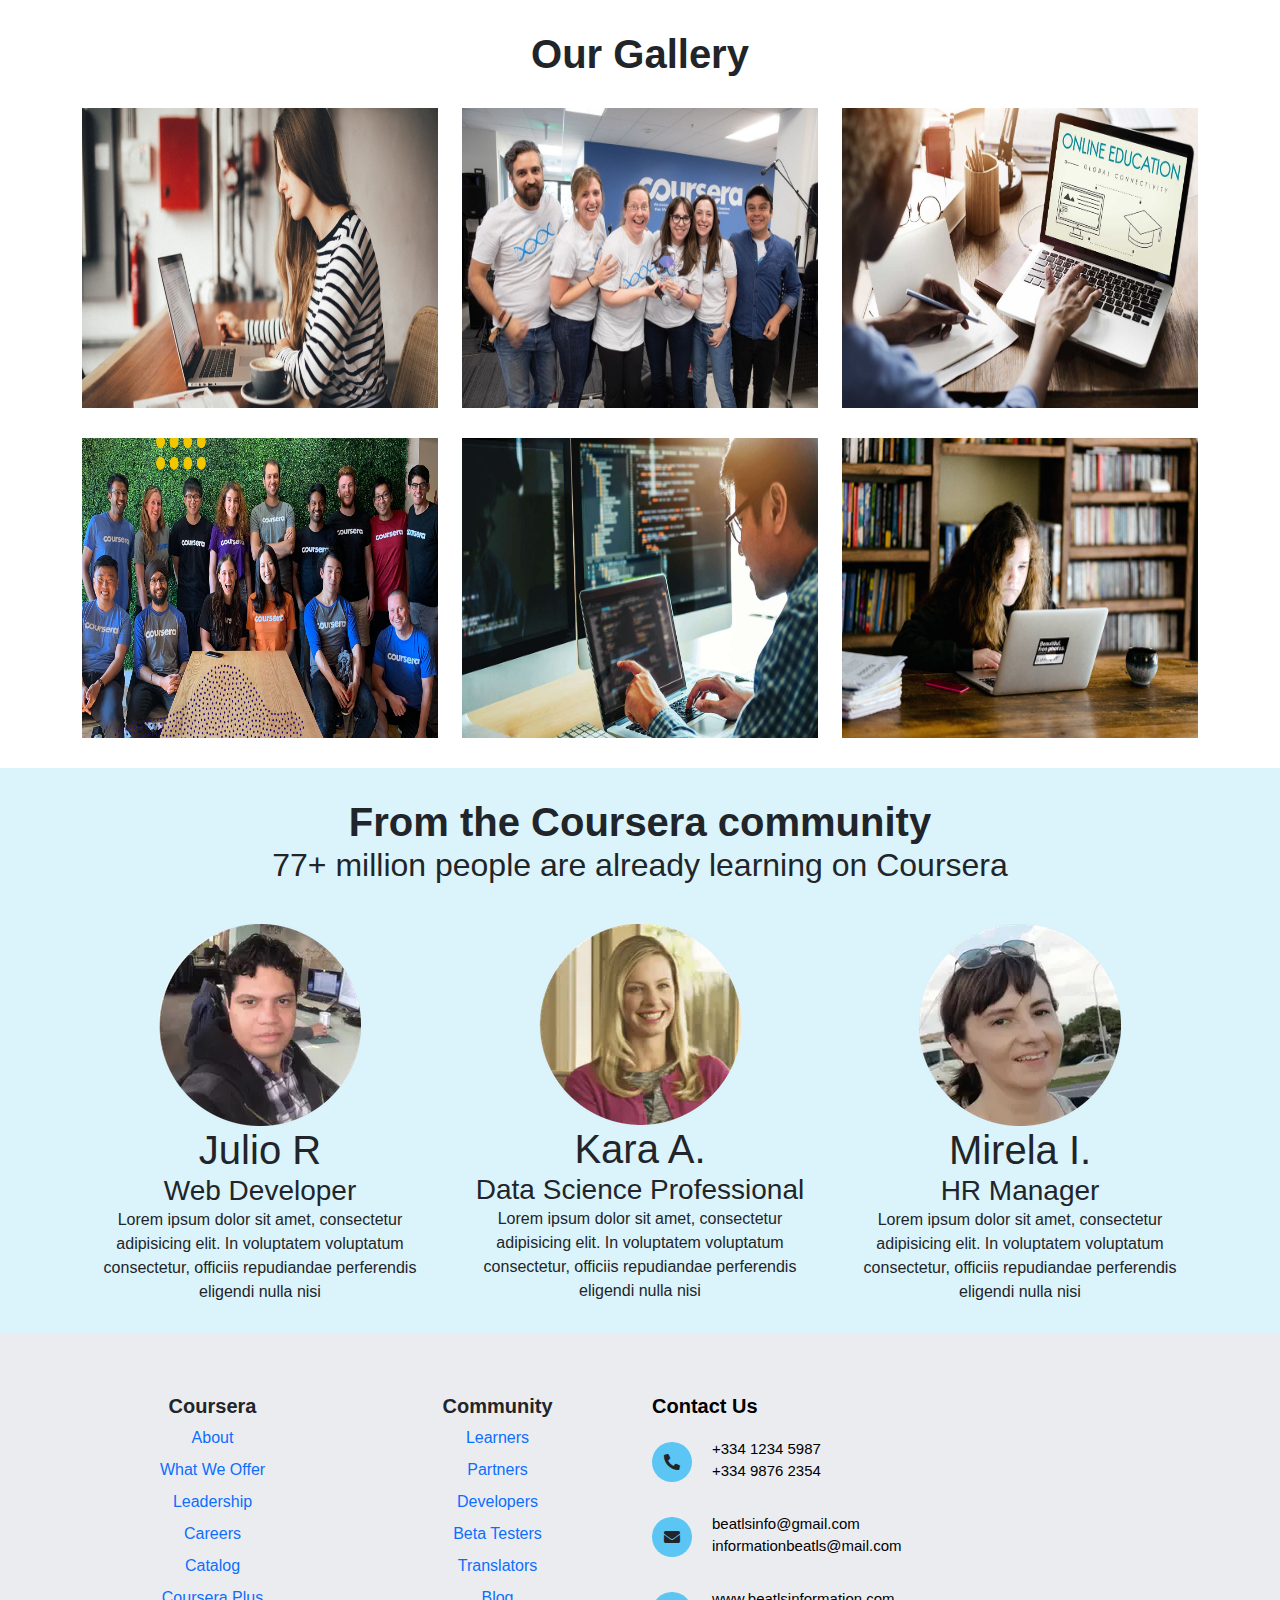
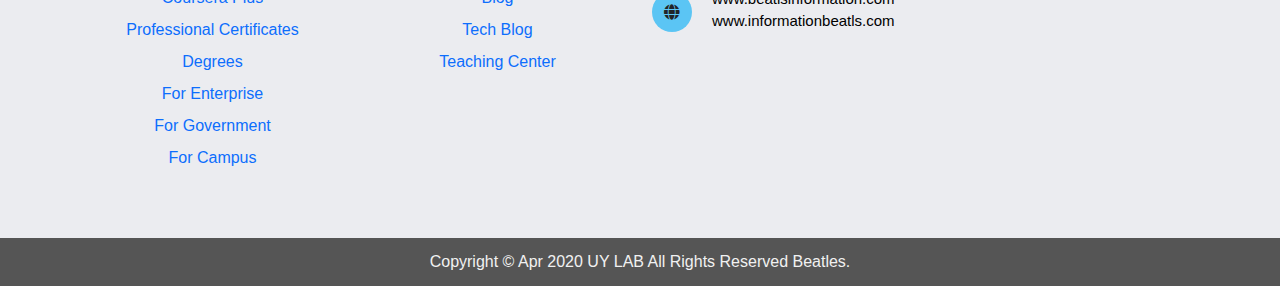
<file: gallery/index.html>
<!doctype html>
<html lang="en">

<head>
    <!-- Required meta tags -->
    <meta charset="utf-8">
    <meta name="viewport" content="width=device-width, initial-scale=1">

    <!-- Bootstrap CSS -->
    <link href="https://cdn.jsdelivr.net/npm/bootstrap@5.0.0-beta3/dist/css/bootstrap.min.css" rel="stylesheet">

    <!--Fontawesome-->
    <link rel="stylesheet" href="https://cdnjs.cloudflare.com/ajax/libs/font-awesome/5.15.3/css/all.min.css">

    <!--google fonts-->
    <link rel="preconnect" href="https://fonts.gstatic.com">
    <link href="https://fonts.googleapis.com/css2?family=Lato:wght@700&display=swap" rel="stylesheet">

    <!--main css-->
    <link rel="stylesheet" href="css/style.css">

    <title>Coursera</title>
</head>

<body>

    <section id="gallery">
        <div class="container">
            <div class="gallery_heading text-center">
                <h1>Our Gallery</h1>
                <div class="row">
                    <div class="col-lg-4">
                        <div class="gal1">
                            <img src="images/bn2.jpg" alt="">
                        </div>
                    </div>

                    <div class="col-lg-4">
                        <div class="gal2">
                            <img src="images/bn10.jpg" alt="">
                        </div>
                    </div>

                    <div class="col-lg-4">
                        <div class="gal3">
                            <img src="images/bn23.jpg" alt="">
                        </div>
                    </div>


                    <div class="col-lg-4">
                        <div class="gal4">
                            <img src="images/bnr9.jpg" alt="">
                        </div>
                    </div>

                    <div class="col-lg-4">
                        <div class="gal5">
                            <img src="images/bnt.jpg" alt="">
                        </div>
                    </div>

                    <div class="col-lg-4">
                        <div class="gal6">
                            <img src="images/bnr16.jpg" alt="">
                        </div>
                    </div>


                </div>
            </div>
        </div>
    </section>

    <!--gallery end-->

    <section id="testimonial">
        <div class="container">
            <div class="test_content text-center">
                <h1>From the Coursera community</h1>
                <h2>77+ million people are already learning on Coursera</h2>
            </div>

            <div class="row">
                <div class="col-lg-4">
                    <div class="tstmo text-center">
                        <img src="images/round.jpg" alt="">
                    </div>
                    <div class="tst_content text-center">
                        <h1>Julio R</h1>
                        <h3>Web Developer</h3>
                        <p>Lorem ipsum dolor sit amet, consectetur adipisicing elit. In voluptatem voluptatum consectetur, officiis repudiandae perferendis eligendi nulla nisi</p>
                    </div>
                </div>

                <div class="col-lg-4">
                    <div class="tstmo text-center">
                        <img src="images/round2.jpg" alt="">
                    </div>
                    <div class="tst_content text-center">
                        <h1>Kara A.</h1>
                        <h3>Data Science Professional</h3>
                        <p>Lorem ipsum dolor sit amet, consectetur adipisicing elit. In voluptatem voluptatum consectetur, officiis repudiandae perferendis eligendi nulla nisi</p>
                    </div>
                </div>

                <div class="col-lg-4">
                    <div class="tstmo text-center">
                        <img src="images/rnd3.jpg" alt="">
                    </div>
                    <div class="tst_content text-center">
                        <h1>Mirela I.</h1>
                        <h3>HR Manager</h3>
                        <p>Lorem ipsum dolor sit amet, consectetur adipisicing elit. In voluptatem voluptatum consectetur, officiis repudiandae perferendis eligendi nulla nisi</p>
                    </div>
                </div>
            </div>
        </div>
    </section>



    <section id="footer">
        <div class="container">
            <div class="row">
                <div class="col-lg-3">
                    <div class="title text-center">
                        <h5>Coursera</h5>
                    </div>

                    <div class="text-center ml-7">
                        <ul class="p-0 ">
                            <li class="m-2">
                                <a href="#">About</a>
                            </li>
                            <li class="m-2">
                                <a href="#">What We Offer</a>
                            </li>
                            <li class="m-2">
                                <a href="#">Leadership</a>
                            </li>
                            <li class="m-2">
                                <a href="#">Careers</a>
                            </li>
                            <li class="m-2">
                                <a href="#">Catalog</a>
                            </li>

                            <li class="m-2">
                                <a href="#">Coursera Plus</a>
                            </li>
                            <li class="m-2">
                                <a href="#">Professional Certificates</a>
                            </li>
                            <li class="m-2">
                                <a href="#">Degrees</a>
                            </li>
                            <li class="m-2">
                                <a href="#">For Enterprise</a>
                            </li>
                            <li class="m-2">
                                <a href="#">For Government</a>
                            </li>
                            <li class="m-2">
                                <a href="#">For Campus</a>
                            </li>
                        </ul>


                    </div>
                </div>



                <div class="col-lg-3">
                    <div class="title text-center">
                        <h5>Community</h5>
                    </div>

                    <div class="text-center ml-7">
                        <ul class="p-0 ">
                            <li class="m-2">
                                <a href="#">Learners</a>
                            </li>
                            <li class="m-2">
                                <a href="#">Partners</a>
                            </li>
                            <li class="m-2">
                                <a href="#">Developers</a>
                            </li>
                            <li class="m-2">
                                <a href="#">Beta Testers</a>
                            </li>
                            <li class="m-2">
                                <a href="#">Translators</a>
                            </li>

                            <li class="m-2">
                                <a href="#">Blog</a>
                            </li>
                            <li class="m-2">
                                <a href="#">Tech Blog</a>
                            </li>
                            <li class="m-2">
                                <a href="#">Teaching Center</a>
                            </li>
                        </ul>
                    </div>

                </div>
                
                 <div class="col-lg-3 ">
                    <div class="head_title">
                        <h5>Contact Us</h5> 
                        </div>

                        <div class="heading_icon d-flex">
                            <div class="icon">
                              <i class="fas fa-phone-alt"></i>
                              </div>
                               <div class="info"><a href=""> <p>+334 1234 5987</p></a>
                               <a href=""> <p> +334 9876 2354</p></a>
                               </div>
                            </div>
                          
                                
                                 <div class="heading_icon d-flex">
                            <div class="icon"><i class="fa fa-envelope"></i></div>
                               <div class="info"><a href=""> <p>beatlsinfo@gmail.com</p></a>
                               <a href=""> <p>informationbeatls@mail.com</p></a>
                               </div>
                            </div>
                          
                          
                           <div class="heading_icon d-flex">
                            <div class="icon"><i class="fa fa-globe"></i></div>
                               <div class="info"><a href=""> <p>www.beatlsinformation.com</p></a>
                               <a href=""> <p>www.informationbeatls.com</p></a>
                               </div>
                          </div>
                          
                          
                  </div>
                  
                
    
            </div>
        </div>

    </section>
    
    
    <footer class="f-main">
       <div class="container">
           <div class="col-lg-12">
               <p class="text-center"> Copyright © Apr 2020 UY LAB All Rights Reserved  Beatles.
               </p>
           </div>
       </div>
   </footer>
               




    <script src="https://code.jquery.com/jquery-3.6.0.min.js"></script>
    <script src="https://cdn.jsdelivr.net/npm/bootstrap@5.0.0-beta3/dist/js/bootstrap.bundle.min.js"></script>



</body>

</html>
</file>
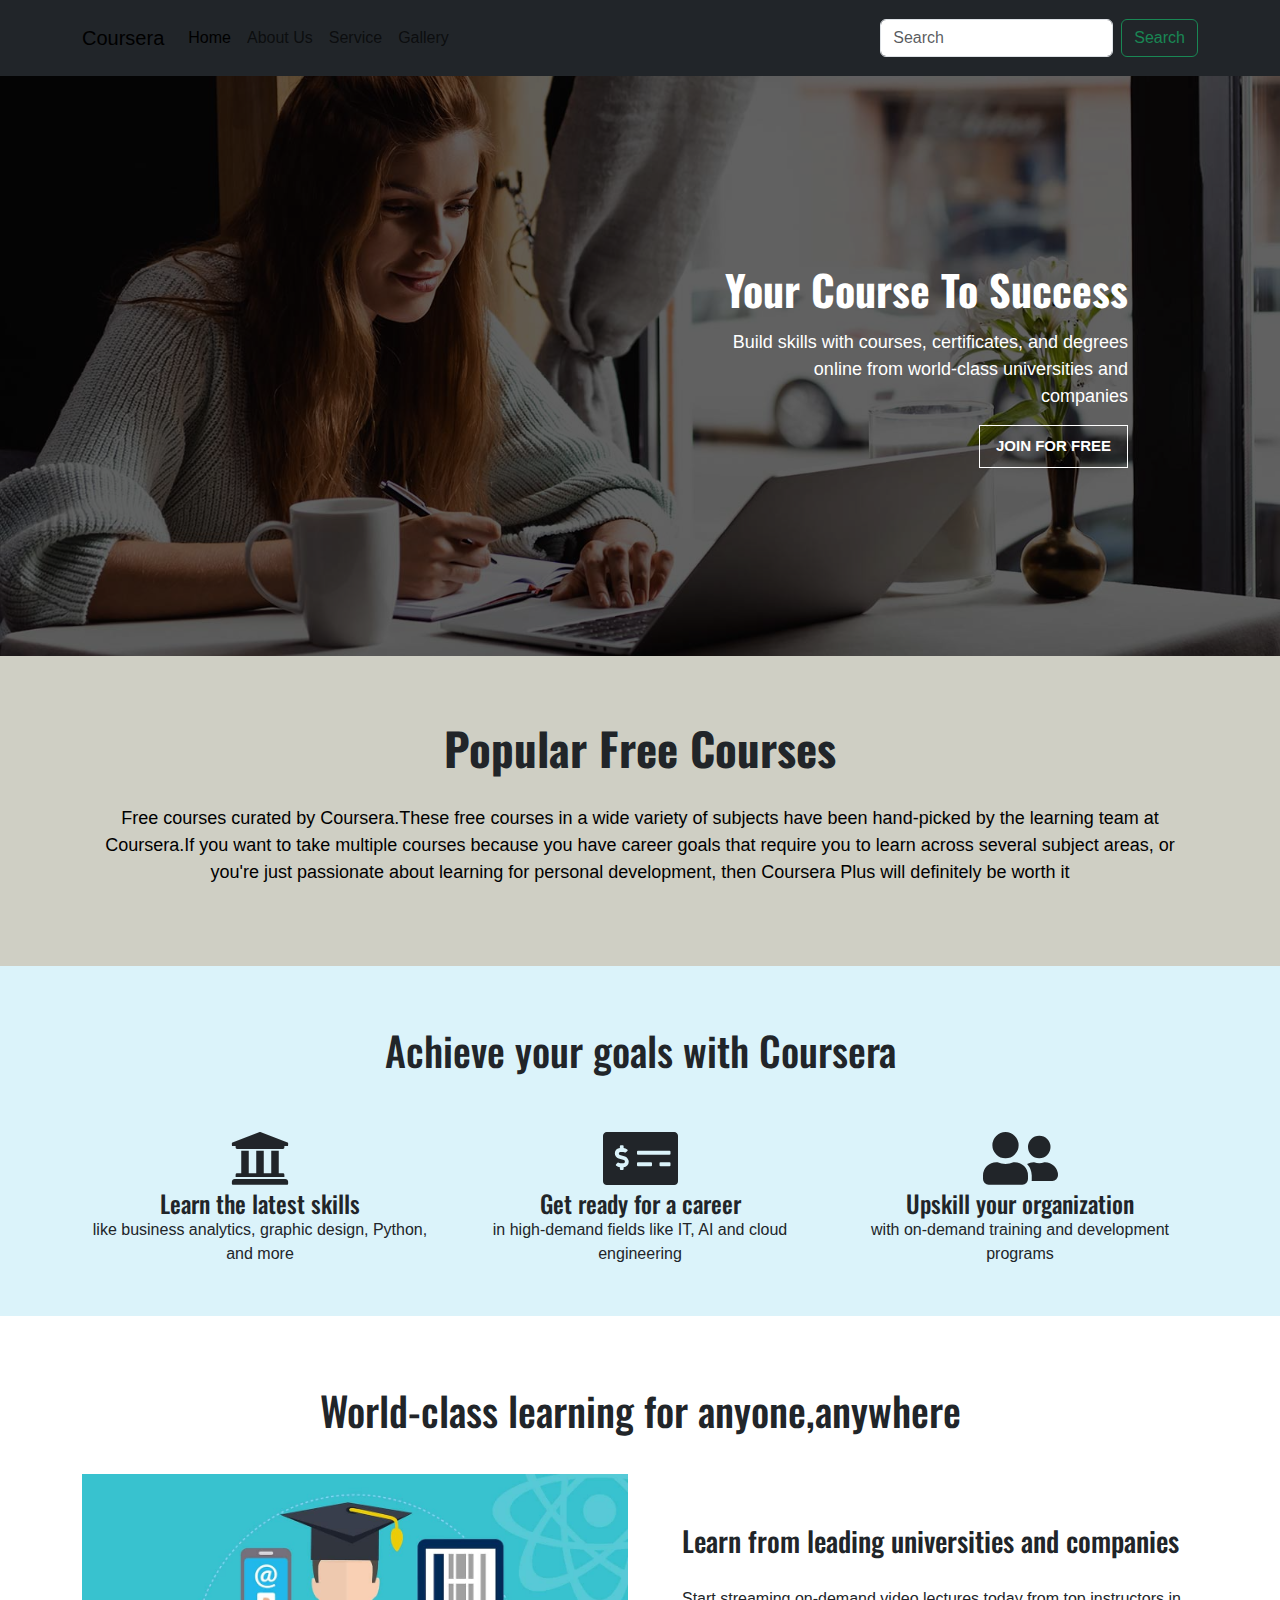
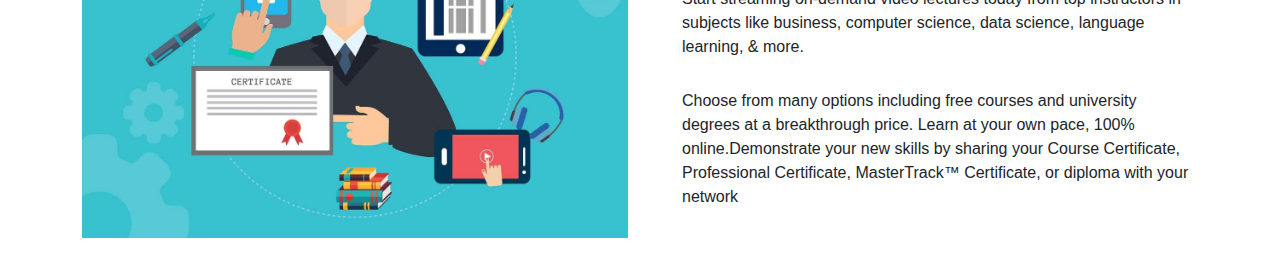
<file: landing page/index.html>
<!doctype html>
<html lang="en">

<head>
    <!-- Required meta tags -->
    <meta charset="utf-8">
    <meta name="viewport" content="width=device-width, initial-scale=1">

     <!--Font awesome -->
    <link rel="stylesheet" href="https://cdnjs.cloudflare.com/ajax/libs/font-awesome/5.15.1/css/all.min.css">

    <!-- Bootstrap CSS -->
    <link href="https://cdn.jsdelivr.net/npm/bootstrap@5.0.0-beta1/dist/css/bootstrap.min.css" rel="stylesheet">

    <!-- google fonts   -->
    <link rel="preconnect" href="https://fonts.gstatic.com">
    <link href="https://fonts.googleapis.com/css2?family=Oswald:wght@400;600;700&display=swap" rel="stylesheet">

   <!--main css-->
    <link rel="stylesheet" href="css/style.css">

    <title>Coursera</title>
</head>

<body>

    <section id="header" class="navbar-dark bg-dark">
        <div class="container">


            <nav class="navbar navbar-expand-lg ">
                <a class="navbar-brand" href="#">Coursera</a>
                <button class="navbar-toggler" type="button" data-bs-toggle="collapse" data-bs-target="#navbarSupportedContent" aria-controls="navbarSupportedContent" aria-expanded="false" aria-label="Toggle navigation">
                    <span class="navbar-toggler-icon"></span>
                </button>
                <div class="collapse navbar-collapse" id="navbarSupportedContent">
                    <ul class="navbar-nav me-auto mb-2 mb-lg-0">
                        <li class="nav-item">
                            <a class="nav-link active" aria-current="page" href="#">Home</a>
                        </li>
                        <li class="nav-item">
                            <a class="nav-link" href="#aboutus">About Us</a>
                        </li>
                        <li class="nav-item">
                            <a class="nav-link" href="../Service/index.html">Service</a>
                        </li>
                        <li class="nav-item">
                            <a class="nav-link" href="../gallery/index.html">Gallery</a>
                        </li>
                            

                    </ul>
                    <form class="d-flex">
                        <input class="form-control me-2" type="search" placeholder="Search" aria-label="Search">
                        <button class="btn btn-outline-success" type="submit">Search</button>
                    </form>
                </div>
        
        </nav>
        </div>
    
    </section>
    
    
    <section id="banner">
        <div class="bnr_overlay">
            <div class="container">
                <div class="row">
                    <div class="col-lg-6 offset-lg-6">
                        <div class="bnr_content text-end">
                            <h1>Your Course To Success</h1>
                            <p>Build skills with courses, certificates, and degrees online from world-class universities and companies</p>
                            
                             <ul class="d-flex justify-content-end">
                                <li><a href="#">Join For Free</a></li>
                                
                            </ul>
                        </div>
                    </div>
                </div>
            </div>
        </div>
        
    </section>
    
    <!--banner part end-->
    
    <!--about start-->   
        
   <section id="about">
       <div class="container">
           <div class="about_content text-center">
               <h1>Popular Free Courses</h1>
               <p>Free courses curated by Coursera.These free courses in a wide variety of subjects have been hand-picked by the learning team at Coursera.If you want to take multiple courses because you have career goals that require you to learn across several subject areas, or you're just passionate about learning for personal development, then Coursera Plus will definitely be worth it</p>
               
               
           </div>
       </div>
   </section>
    
    <!--aboutus start-->
    
    <section id="aboutus" >
        <div class="container">
            <div class="abt_content text-center ">
                <h1>Achieve your goals with Coursera</h1>
                <div class="row">
                    <div class="col-lg-4">
                        <div class="abt_main text-center">
                            <div class="abt_icon">
                                <i class="fas fa-university"></i>
                            </div>
                            <div class="abt_cont">
                                <h4>Learn the latest skills</h4>
                                <p>like business analytics, graphic design, Python, and more</p>
                            </div>
                        </div>
                    </div>
                    
                    <div class="col-lg-4">
                        <div class="abt_main text-center">
                            <div class="abt_icon">
                                <i class="fas fa-money-check-alt"></i>
                            </div>
                            <div class="abt_cont">
                                <h4>Get ready for a career</h4>
                                <p>in high-demand fields like IT, AI and cloud engineering</p>
                            </div>
                        </div>
                    </div>
                    
                       <div class="col-lg-4">
                        <div class="abt_main text-center">
                            <div class="abt_icon">
                               <i class="fas fa-user-friends"></i>
                            </div>
                            <div class="abt_cont">
                                <h4>Upskill your organization</h4>
                                <p>with on-demand training and development programs</p>
                            </div>
                        </div>
                    </div>
    
                
                
                </div>
            </div>
        </div>
    </section>
<!--aboutus end-->
   
   
   <section id="Aboutmain">
       <div class="container">
           <div class="Aboutmain_heading text-center">
               <h1>World-class learning for anyone,anywhere</h1>
           </div>
           
           <div class="row">
               <div class="col-lg-6">
                   <div class="abt_img">
                       <img src="images/bnr19.jpg" class="w-100" alt="">
                   </div>
               </div>
               
               <div class="col-lg-6">
                   <div class="main_content">
                       <h3>Learn from leading universities and companies</h3>
                       <p>Start streaming on-demand video lectures today from top instructors in subjects like business, computer science, data science, language learning, & more.</p>
                       <p>Choose from many options including free courses and university degrees at a breakthrough price. Learn at your own pace, 100% online.Demonstrate your new skills by sharing your Course Certificate, Professional Certificate, MasterTrack™ Certificate, or diploma with your network</p>
                   </div>
               </div>
           </div>
       </div>
   </section>
    
    
    
    
    
    
    
    
    

    <script src="https://code.jquery.com/jquery-3.6.0.min.js"></script>
    <script src="https://cdn.jsdelivr.net/npm/bootstrap@5.0.0-beta2/dist/js/bootstrap.bundle.min.js"></script>


</body>

</html>
</file>
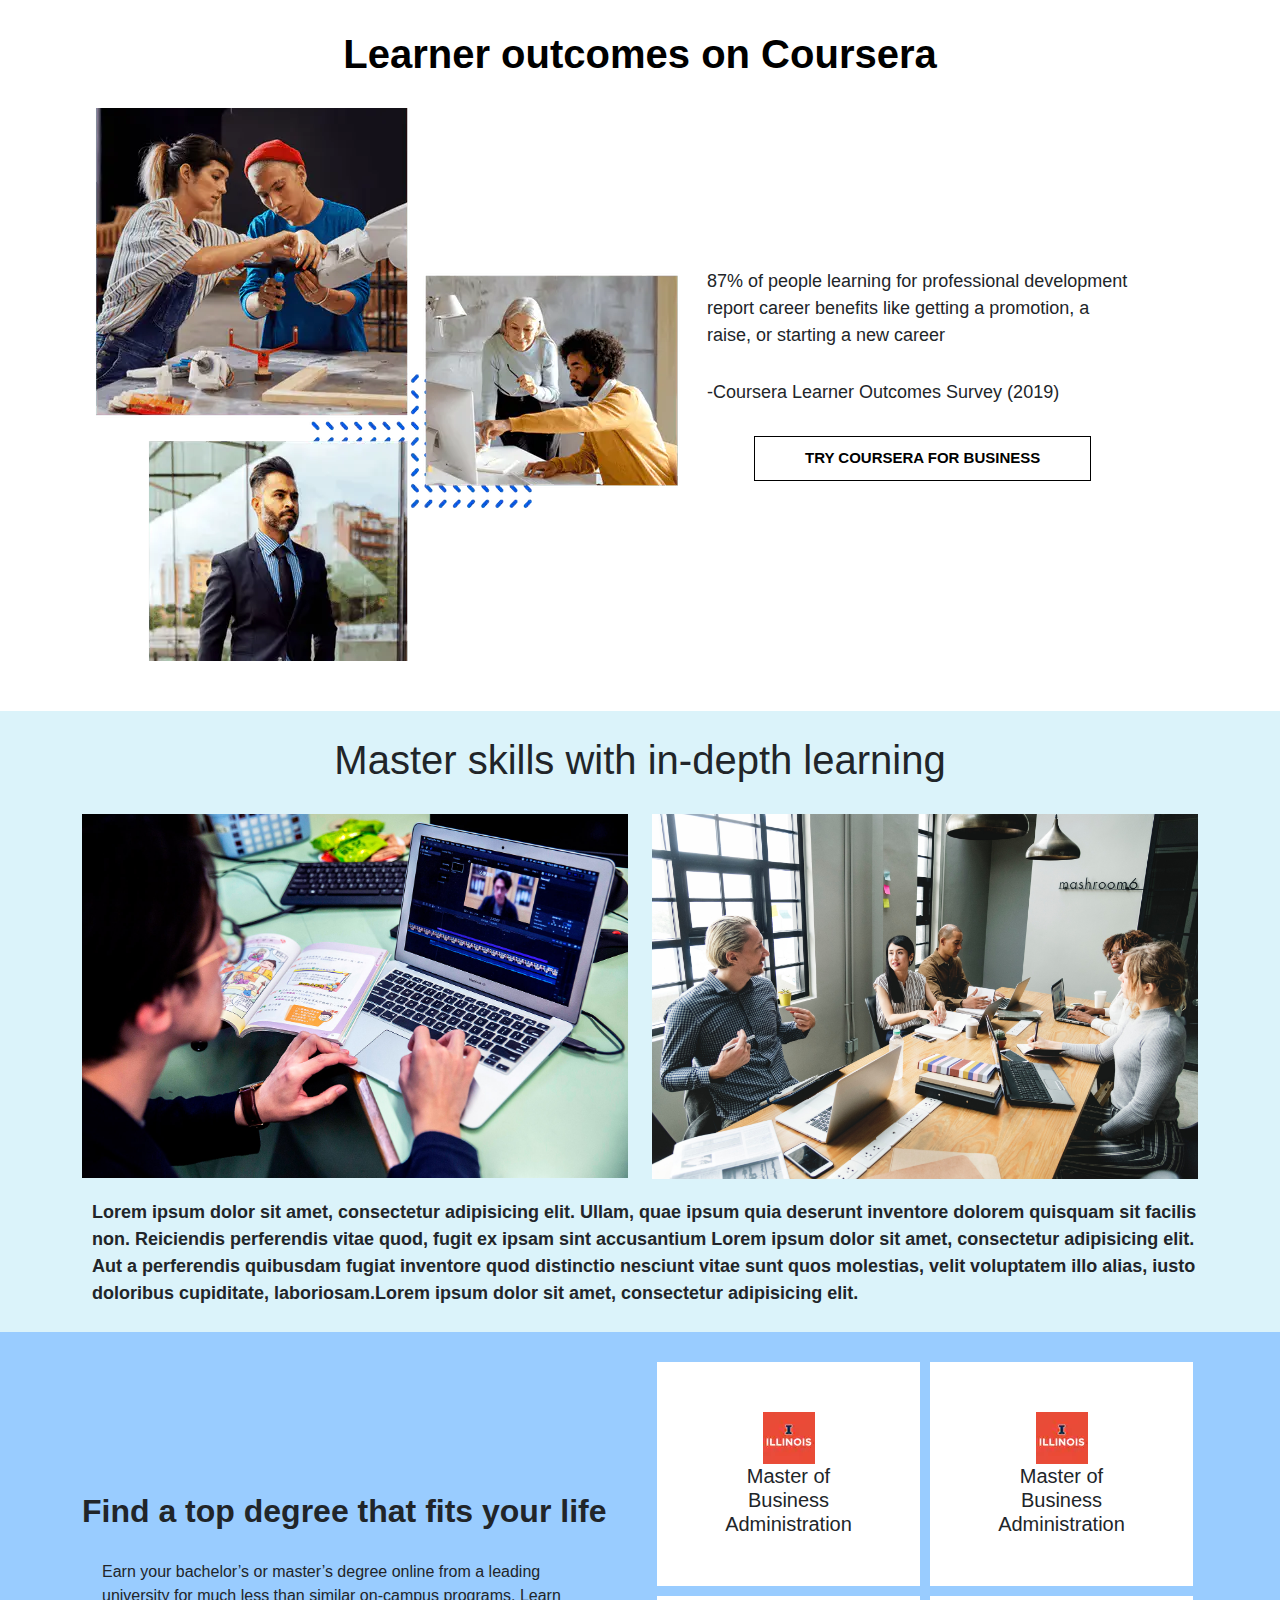
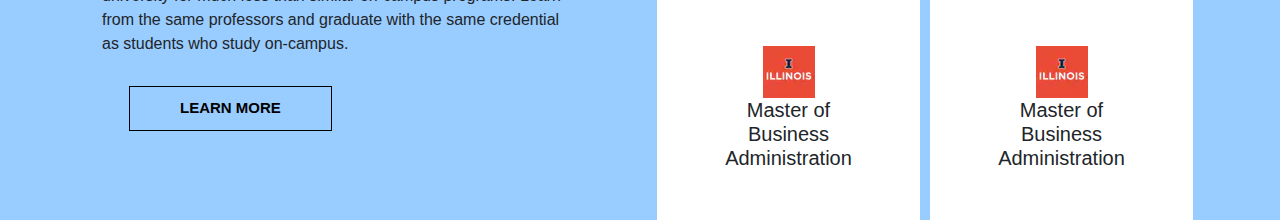
<file: Service/index.html>
<!doctype html>
<html lang="en">

<head>
    <!-- Required meta tags -->
    <meta charset="utf-8">
    <meta name="viewport" content="width=device-width, initial-scale=1">

    <!-- Bootstrap CSS -->
    <link href="https://cdn.jsdelivr.net/npm/bootstrap@5.0.0-beta3/dist/css/bootstrap.min.css" rel="stylesheet">

    <!--Fontawesome-->
    <link rel="stylesheet" href="https://cdnjs.cloudflare.com/ajax/libs/font-awesome/5.15.3/css/all.min.css">

    <!--google fonts-->
    <link rel="preconnect" href="https://fonts.gstatic.com">
    <link href="https://fonts.googleapis.com/css2?family=Lato:wght@700&display=swap" rel="stylesheet">

    <!--main css-->
    <link rel="stylesheet" href="css/style.css">

    <title>Coursera</title>
</head>

<body>

    <section id="Service">
        <div class="container">
            <div class="ser_heading text-center">
                <h1>Learner outcomes on Coursera</h1>
            </div>
            <div class="row">
                <div class="col-lg-6">
                    <div class="Ser_pic">
                        <img src="images/bn30.jpg" alt="">
                    </div>
                </div>

                <div class="col-lg-6">
                    <div class="ser_content">
                        <p>87% of people learning for professional development report career benefits like getting a promotion, a raise, or starting a new career</p>

                        <p>-Coursera Learner Outcomes Survey (2019)</p>
                        <ul class="d-flex justify-content">
                            <li>
                                <a href="#">Try Coursera For Business</a>
                            </li>
                        </ul>
                    </div>
                </div>
            </div>
        </div>
    </section>



    <section id="serdetail">
        <div class="container">
            <div class="detail text-center ">
                <h1>Master skills with in-depth learning</h1>
            </div>

            <div class="row">
                <div class="col-lg-6">
                    <img src="images/bn26.jpg" class="img-fluid w-100" alt="">
                </div>

                <div class="col-lg-6">
                    <div class="nafis">
                        <img src="images/bn27.jpg" alt="">
                    </div>
                </div>
                <div class="serdetail_content">
                    <p>Lorem ipsum dolor sit amet, consectetur adipisicing elit. Ullam, quae ipsum quia deserunt inventore dolorem quisquam sit facilis non. Reiciendis perferendis vitae quod, fugit ex ipsam sint accusantium Lorem ipsum dolor sit amet, consectetur adipisicing elit. Aut a perferendis quibusdam fugiat inventore quod distinctio nesciunt vitae sunt quos molestias, velit voluptatem illo alias, iusto doloribus cupiditate, laboriosam.Lorem ipsum dolor sit amet, consectetur adipisicing elit. </p>
                </div>
            </div>

        </div>


    </section>

    <!--serdetail end-->

    <Section id="seroption">
        <div class="container">
            <div class="row">
                <div class="col-lg-6">
                    <div class="sertxt">
                        <h2>Find a top degree that fits your life</h2>
                        <p>Earn your bachelor’s or master’s degree online from a leading university for much less than similar on-campus programs. Learn from the same professors and graduate with the same credential as students who study on-campus.</p>
                         <ul class="d-flex justify-content">
                            <li>
                                <a href="#">Learn More</a>
                            </li>
                        </ul>
                    </div>
                    
                </div>


                <div class="col-lg-6">

                    <div class="box_container">
                        <div class="col-lg-6">
                            <div class="box text-center mb-10">
                              <img src="images/sml.jpg" alt="">
                               <h5>Master of Business Administration</h5>
                            </div>
                        </div>

                        <div class="col-lg-6">
                            <div class="box text-center">
                               <img src="images/sml.jpg" alt="">
                                <h5>Master of Business Administration</h5>
                            </div>
                        </div>

                        <div class="col-lg-6">
                            <div class="box text-center">
                                <img src="images/sml.jpg" alt="">
                                <h5>Master of Business Administration</h5>
                            </div>
                        </div>

                        <div class="col-lg-6">
                            <div class="box text-center">
                                <img src="images/sml.jpg" alt="">
                                <h5>Master of Business Administration</h5>
                            </div>
                        </div>

                    </div>

                </div>



            </div>
        </div>

    </Section>










    <script src="https://code.jquery.com/jquery-3.6.0.min.js"></script>
    <script src="https://cdn.jsdelivr.net/npm/bootstrap@5.0.0-beta3/dist/js/bootstrap.bundle.min.js"></script>



</body>

</html>
</file>
<file: gallery/css/style.css>
*{
    padding: 0;
    margin: 0;
    outline: 0;
}

a:hover,
a{
    text-decoration: none;
    
}
ul,ol{
    list-style: none;
    margin: 0;
}
h1,h2,h3,h4,h5,h6{
    padding: 0;
    margin: 0;
    font-family:'Oswald', sans-serif;
}
p{
  padding: 0;
  margin: 0;
}

body{
    overflow-x: hidden;
    font-family: 'Open Sans', sans-serif;
    
}

#gallery{
    padding: 30px;
    background: 
}
.gallery_heading h1{
    font-weight: 700;
}

.gal1 img{
   width: 356px;
   height: 300px;
    margin-top: 30px;
}

.gal2 img{
   width: 356px;
   height: 300px;
    margin-top: 30px;
}

.gal3 img{
   width: 356px;
   height: 300px;
    margin-top: 30px;

}
.gal4 img{
   width: 356px;
   height: 300px;
    margin-top: 30px;
}

.gal5 img{
   width: 356px;
   height: 300px;
    margin-top: 30px;
}
.gal6 img{
   width: 356px;
   height: 300px;
    margin-top: 30px;
}



#testimonial{
    padding: 30px;
    background: #DBF3FA;
    
}
.test_content h1{
    font-weight: 700;
}
.tstmo{
    margin-top: 40px;
    
}


/*footer start*/

#footer{
    padding: 60px;
    background: #EBECF0;
}

.title h5{
    font-weight: 700;
    
}


m-2{
    margin: 2px 0;
    
}

.head_title h5{
    font-weight: 700;
    color: black;
    margin-bottom: 20px;
}
.heading_icon {
    margin-bottom: 30px;
}
.icon {
    margin-top: 4px;
    height: 40px;
    width: 40px;
    display: flex;
    justify-content: center;
    align-items: center;
    background: #5bc5f4;
    border-radius: 50%;
}
.heading_icon p{
    color: black;
    margin-left: 20px;
    font-size: 15px;
}


.f-main {
    background-color: #555555;
}
.f-main p {
    padding: 12px 0;
    color: #f1f1f1;
}
</file>
<file: landing page/css/style.css>
*{
    padding: 0;
    margin: 0;
    outline: 0;
}

a:hover,
a{
    text-decoration: none;
    
}
ul,ol{
    list-style: none;
    margin: 0;
}
h1,h2,h3,h4,h5,h6{
    padding: 0;
    margin: 0;
   font-family:'Oswald', sans-serif;

}
p{
  padding: 0;
  margin: 0;
}
body{
    overflow-x: hidden;
    font-family: 'Open Sans', sans-serif;
}


.primary_bg{
    background:#68829E;
    
}



/*header start*/
#header{
        padding: 10px 0;
}

#nav .navbar-expand-lg .navbar-nav .nav-link{
    padding: 0;
    margin-left: 20px;
    color:#fff;
    font-size: 18px;
}


  
/*header end*/

/*banner start*/


#banner {
    background: url(../images/bn1.jpg);
    background-size: cover;
    background-repeat: no-repeat;
    background-position: center center;
    
}
.bnr_overlay {
    background:rgba(0,0,0,0.62);
    padding: 100px 0;
    color: #fff;
}
.bnr_content{
    padding: 88px 70px;
}
.bnr_content h1{
    font-size: 42px;
    color: #ffffff;
    font-weight:700;
    margin-bottom: 15px;
    
}
.bnr_content p{
    font-size: 18px;
    color:#ffffff;
    margin: 15px 0;

}
  .bnr_content a{
      
   display: inline-block;
   padding: 9px 16px;
   border:1px solid #fff;
   text-transform: uppercase;
   font-size: 15px;
   font-weight: 600;
   margin-left: 15px;
   color:white;
   transition: all linear 0.3s;
}
.bnr_content a:hover{
    background: #000;
    border-color:#fff;
}

/*header part end*/

#about{
    background: #CFCFC4;
    padding-bottom: 80px;
    padding-top:  65px; 
        
}

.about_content h1{
    font-size: 45px;
    font-weight: 800;
    margin-bottom: 30px;
}

.about_content p{
    font-size: 18px;
    color: #000;
    margin-top: 20px;
    
}

/*about part end*/

/*aboutus start*/

#aboutus{
    background: #DBF3FA;
    padding-top: 60px;
    padding-bottom: 50px;
    
}
.abt_main{
    padding-top: 55px;
}
.abt_cont h1{
    font-size: 45px;
    font-weight: 600;
    margin-bottom: 80px;
    
}
.abt_icon {
   display: inline-block;
   position: relative;
    
}
.abt_icon i{
    font-size: 60px;
}
/*aboutus end*/



/*Aboutmain start*/

#Aboutmain{
     background: #fff;
    padding-top: 70px;
    padding-bottom: 30px;
    
    
}
.abt_img{
    padding-top: 40px;
    
}
.main_content{
    margin-top: 90px;
    margin-left: 30px;
}
.main_content p{
    margin-top: 30px;
    
}
</file>
<file: Service/css/style.css>
*{
    padding: 0;
    margin: 0;
    outline: 0;
}

a:hover,
a{
    text-decoration: none;
    
}
ul,ol{
    list-style: none;
    margin: 0;
}
h1,h2,h3,h4,h5,h6{
    padding: 0;
    margin: 0;
    font-family:'Oswald', sans-serif;
}
p{
  padding: 0;
  margin: 0;
}

body{
    overflow-x: hidden;
    font-family: 'Open Sans', sans-serif;
    
}

#Service{
    padding: 30px;
}


.ser_heading{
    margin-bottom: 30px;
}

.ser_heading h1{
     font-size: 40px;
     color: #000;
     font-weight:700;  
}

.Ser_pic{
    position: relative;
    margin-bottom: 20px;
}
.ser_content{
    margin-top: 160px;
    margin-left: 55px;
}
.ser_content p{
    margin-bottom: 30px;
    font-size: 18px;
    padding-right: 60px
}
.ser_content a{
    display: inline-block;
    padding: 10px 50px;
    border: 1px solid #000;
    text-transform: uppercase;
    font-size: 15px;
    font-weight: 600;
    margin-left: 15px;
    color: #000;
    transition: all linear 0.3s
}
.ser_content a:hover{
    background: #0872b9;
    border-color:#000;
}


/*serdetail start*/

#serdetail{
    padding: 25px;
    background: #DBF3FA;
}

.img-fluid{
    margin-top: 30px;
    max-width: 100%;
    height: auto;        
}

.nafis img{
    height: 365px;
    width: 546px;
    margin-top: 30px;
}

.serdetail_content{
   margin-top: 20px;
   margin-left: 10px;
    
}
.serdetail_content p{
    font-size: 18px;
    font-weight: 700;
}


.mb-10{
    margin-bottom: 10px;
}


#seroption{
    padding-top:30px;
    background: #99CCFF;
}
.sertxt h2{
    margin-top: 130px;
    margin-bottom: 30px;
    font-weight: 600;
}
.sertxt p{
    margin-right: 50px;
    margin-left: 20px;
    margin-bottom: 30px;
}

.box_container{
    display: flex;
    flex-wrap: wrap;
}
.box {
    padding: 50px;
    margin-left: 5px;
    margin-right: 5px;
    background-color:white;
}
    
 .sertxt a {
    display: inline-block;
    padding: 10px 50px;
    border: 1px solid #000;
    text-transform: uppercase;
    font-size: 15px;
    font-weight: 600;
    margin-left: 15px;
    color: #000;
    transition: all linear 0.3s;   
}
</file>
